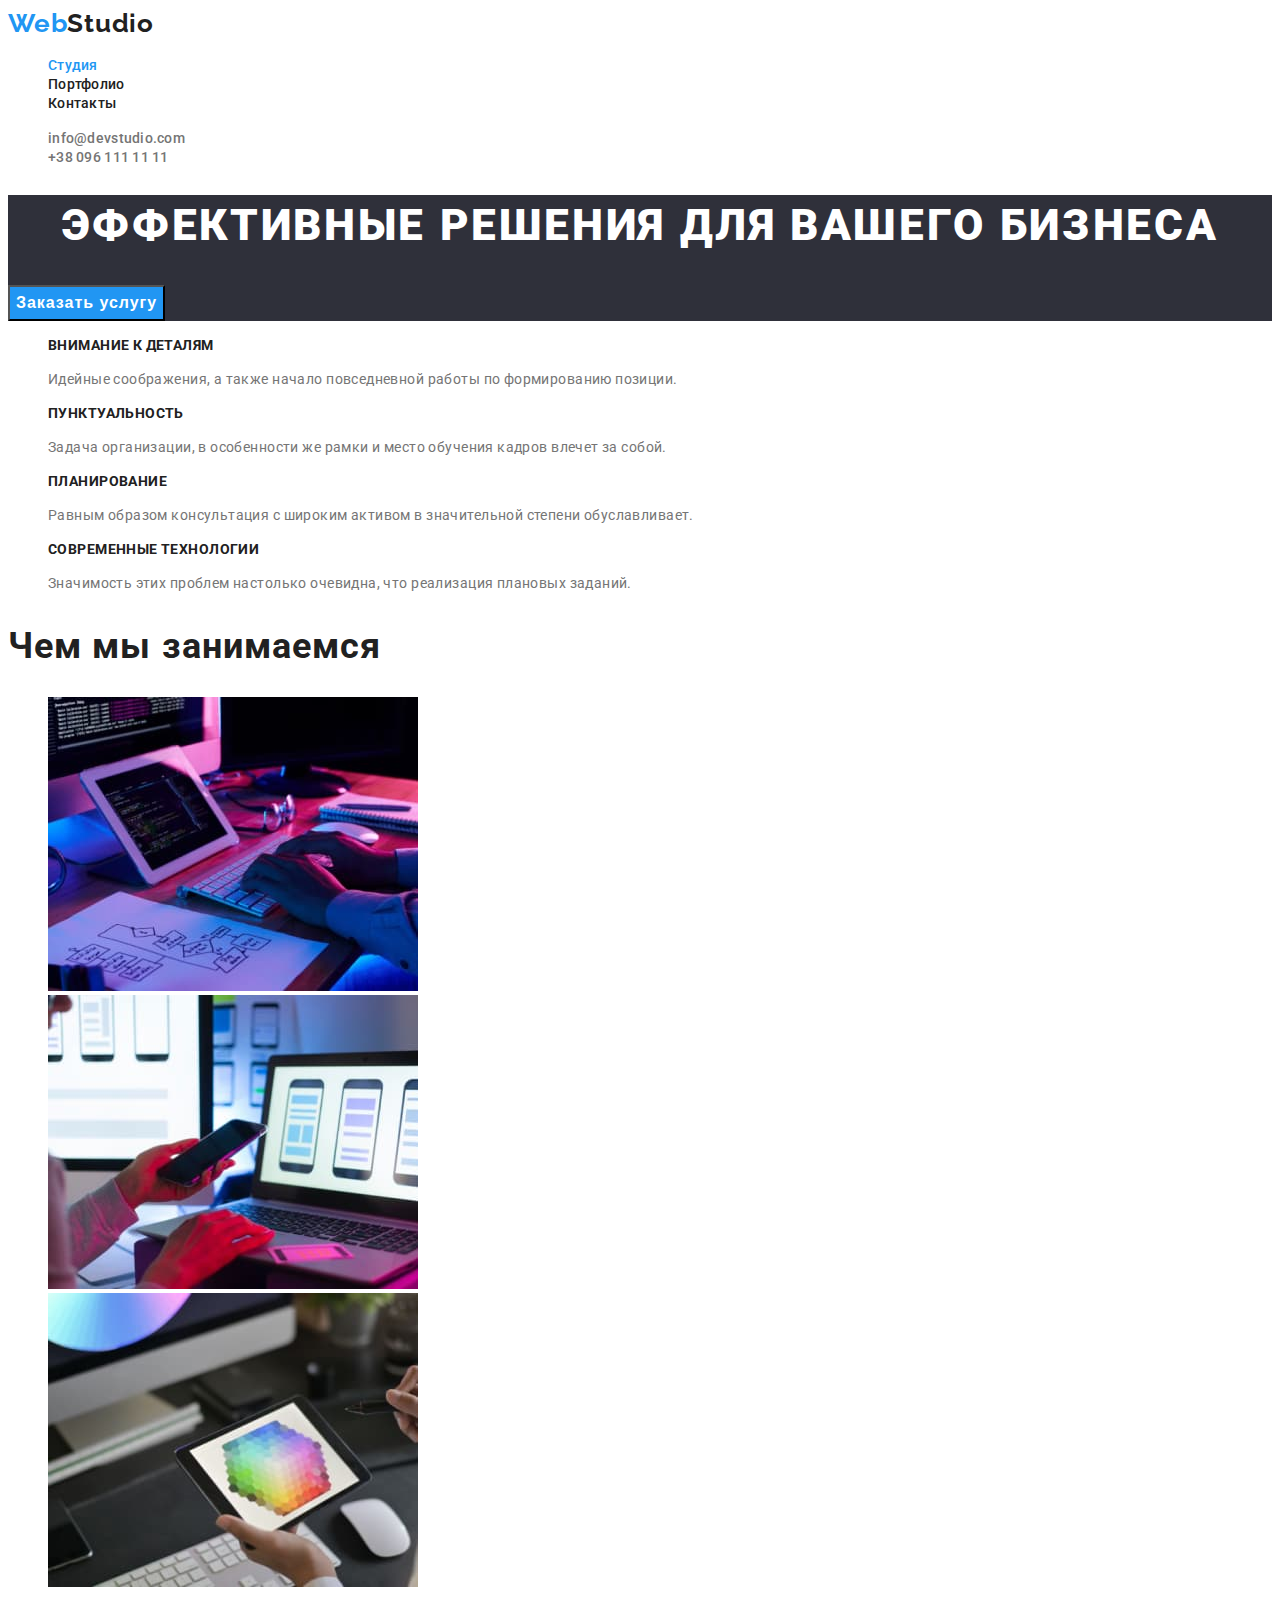
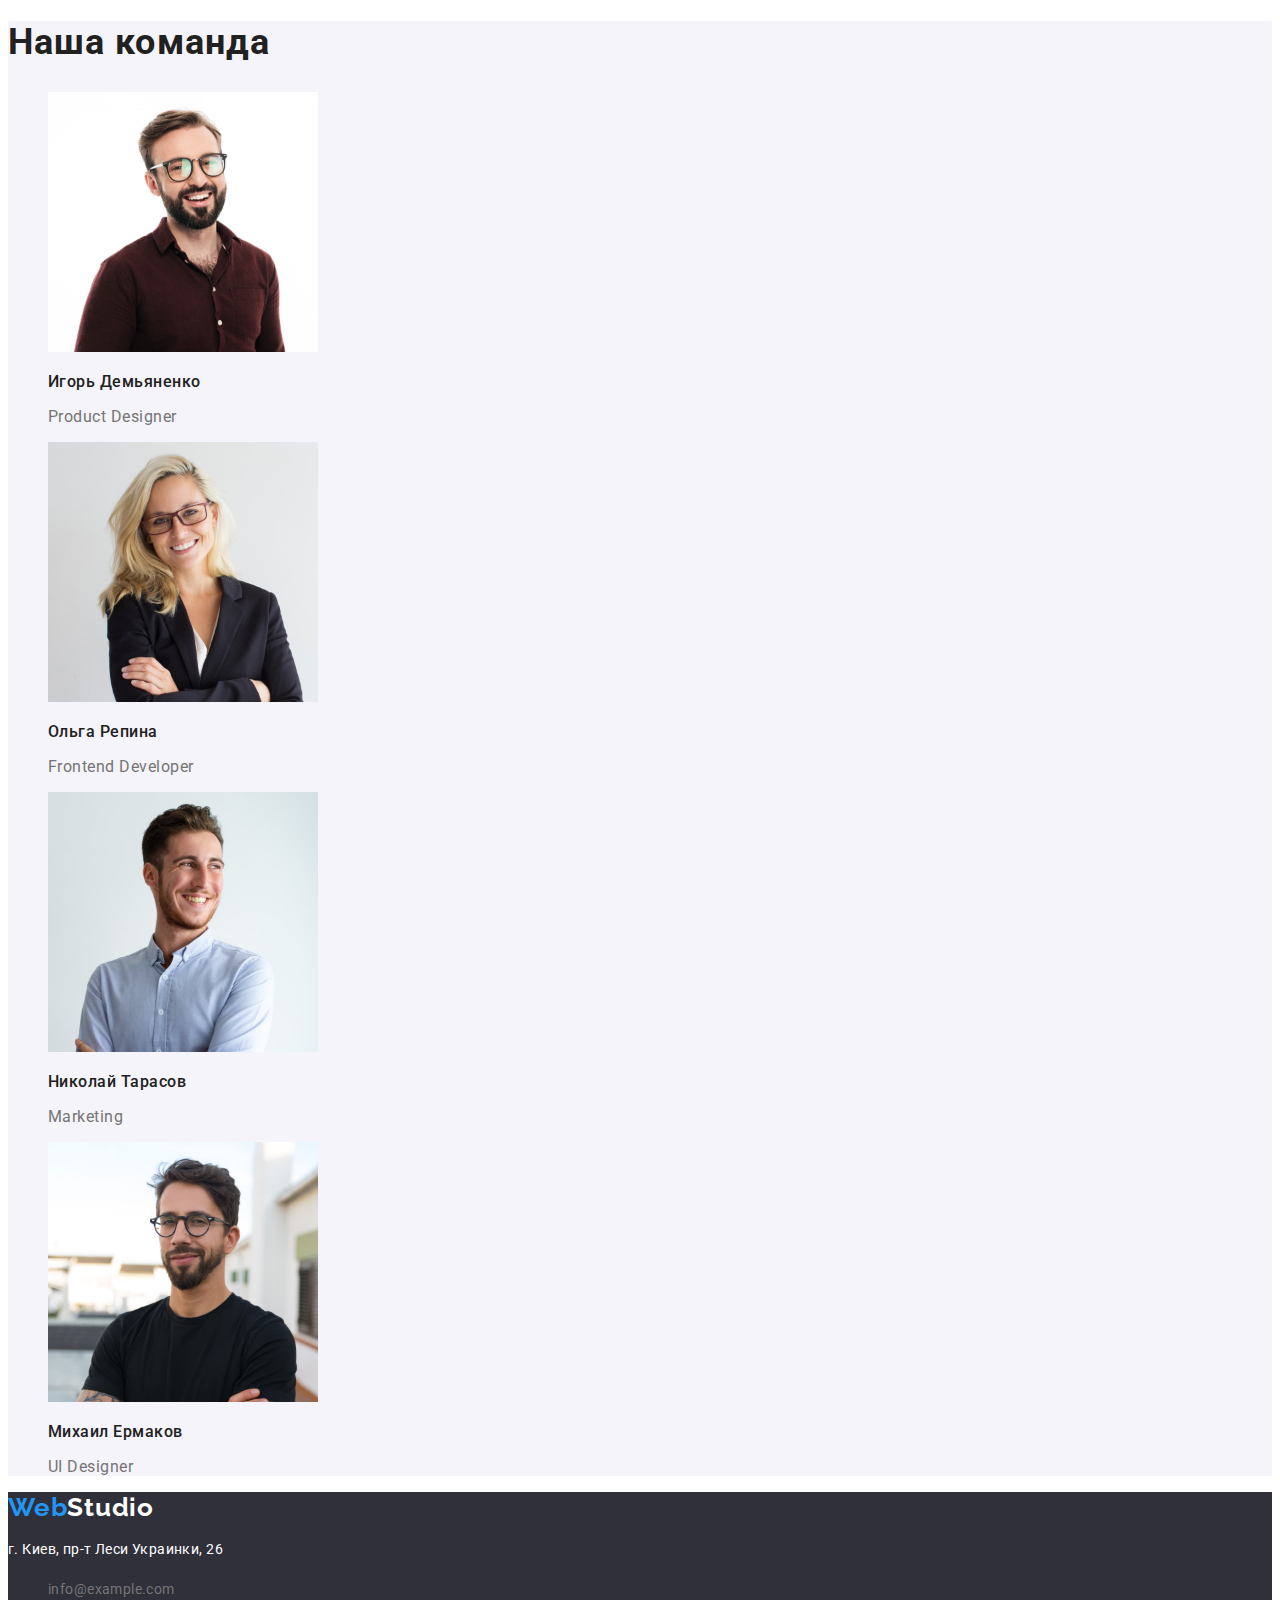
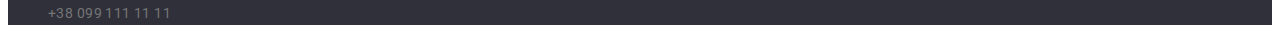
<file: index.html>
<!DOCTYPE html>
<html lang="ru">
<head>
    <meta charset="UTF-8">
    <meta http-equiv="X-UA-Compatible" content="IE=edge">
    <meta name="viewport" content="width=device-width, initial-scale=1.0">
    <title>Document</title>
    <link href="https://fonts.googleapis.com/css2?family=Raleway:wght@700&family=Roboto:wght@400;500;700;900&display=swap"
        rel="stylesheet">
    <link rel="stylesheet" href="./css/styles.css">
</head>
<body>
    <header class="header">
        <nav>
            <a href="#" class="logo"><span class="piece-of-logo">Web</span>Studio</a>
            
            <ul class="site-nav list">
                <li><a href="#" class="link current">Студия</a></li>
                <li><a href="./portfolio.html" class="link">Портфолио</a></li>
                <li><a href="#" class="link">Контакты</a></li>
            </ul>
        </nav>
        <ul class="list header-contacts">
            <li><a href="mailto:info@devstudio.com" class="link">info@devstudio.com</a></li>
            <li><a href="tel:+380961111111" class="link">+38 096 111 11 11</a></li>
        </ul>
    </header>

    <main>
        <section class="hero">
            <h1 class="hero-title">Эффективные решения для вашего бизнеса</h1>
            <button type="button" class="button">Заказать услугу</button>
        </section>
        
        <section class="benefits">
            <h2 hidden>Преимущества компании</h2>
            <ul class="list">
                <li>
                    <h3 class="title">Внимание к деталям</h3>
                    <p class="benefits-text">
                        Идейные соображения, а также начало повседневной
                        работы по формированию позиции.
                    </p>
                </li>
                <li>
                    <h3 class="title">Пунктуальность</h3>
                    <p class="benefits-text">
                        Задача организации, в особенности же рамки и место
                        обучения кадров влечет за собой.
                    </p>
                </li>
                <li>
                    <h3 class="title">Планирование</h3>
                    <p class="benefits-text">
                        Равным образом консультация с широким активом в
                        значительной степени обуславливает.
                    </p>
                </li>
                <li>
                    <h3 class="title">Современные технологии</h3>
                    <p class="benefits-text">
                        Значимость этих проблем настолько очевидна,
                        что реализация плановых заданий.
                    </p>
                </li>
            </ul>
        </section>
        
        <section class="specialization">
            <h2 class="title">Чем мы занимаемся</h2>
            <ul class="list">
                <li>
                    <img src="./images/software-developing.jpg" alt="Фото разработки ПО" width="370">
                </li>
                <li>
                    <img src="./images/simulating.jpg" alt="Фото симуляции програмного продукта" width="370">
                </li>
                <li>
                    <img src="./images/design.jpg" alt="Фото подбора дизайна" width="370">        
                </li>
            </ul>
        </section>
        
        <section class="team">
            <h2 class="title">Наша команда</h2>
        
            <ul class="list">
                <li>
                    <img src="./images/Ihor.jpg" alt="Фото Игоря Демьяченко" width="270">
                    <h3 class="list-title">Игорь Демьяненко</h3>
                    <p class="team-text">
                        Product Designer
                    </p>
                </li>
                <li>
                    <img src="./images/Olga.jpg" alt="Фото Ольги Репиной" width="270">
                    <h3 class="list-title">Ольга Репина</h3>
                    <p class="team-text">
                        Frontend Developer
                    </p>
                </li>
                <li>
                    <img src="./images/Nikolay.jpg" alt="Фото Николая Тарасова" width="270">
                    <h3 class="list-title">Николай Тарасов</h3>
                    <p class="team-text">
                        Marketing
                    </p>
                </li>
                <li>
                    <img src="./images/Michael.jpg" alt="Фото Михаила Ермакова" width="270">
                    <h3 class="list-title">Михаил Ермаков</h3>
                    <p class="team-text">
                        UI Designer
                    </p>
                </li>
            </ul>
        </section>
    </main>

    <footer class="footer">
        <a href="#" class="logo"><span class="piece-of-logo">Web</span>Studio</a>
        <address class="address">
            <p>г. Киев, пр-т Леси Украинки, 26</p>
        </address>
            <ul class="list footer-contacts">
                <li>
                    <a href="mailto:info@example.com" class="link">info@example.com</a>
                </li>
                <li>
                    <a href="tel:+380991111111" class="link">+38 099 111 11 11</a>
                </li>
            </ul>
    </footer>
</body>
</html>
</file>
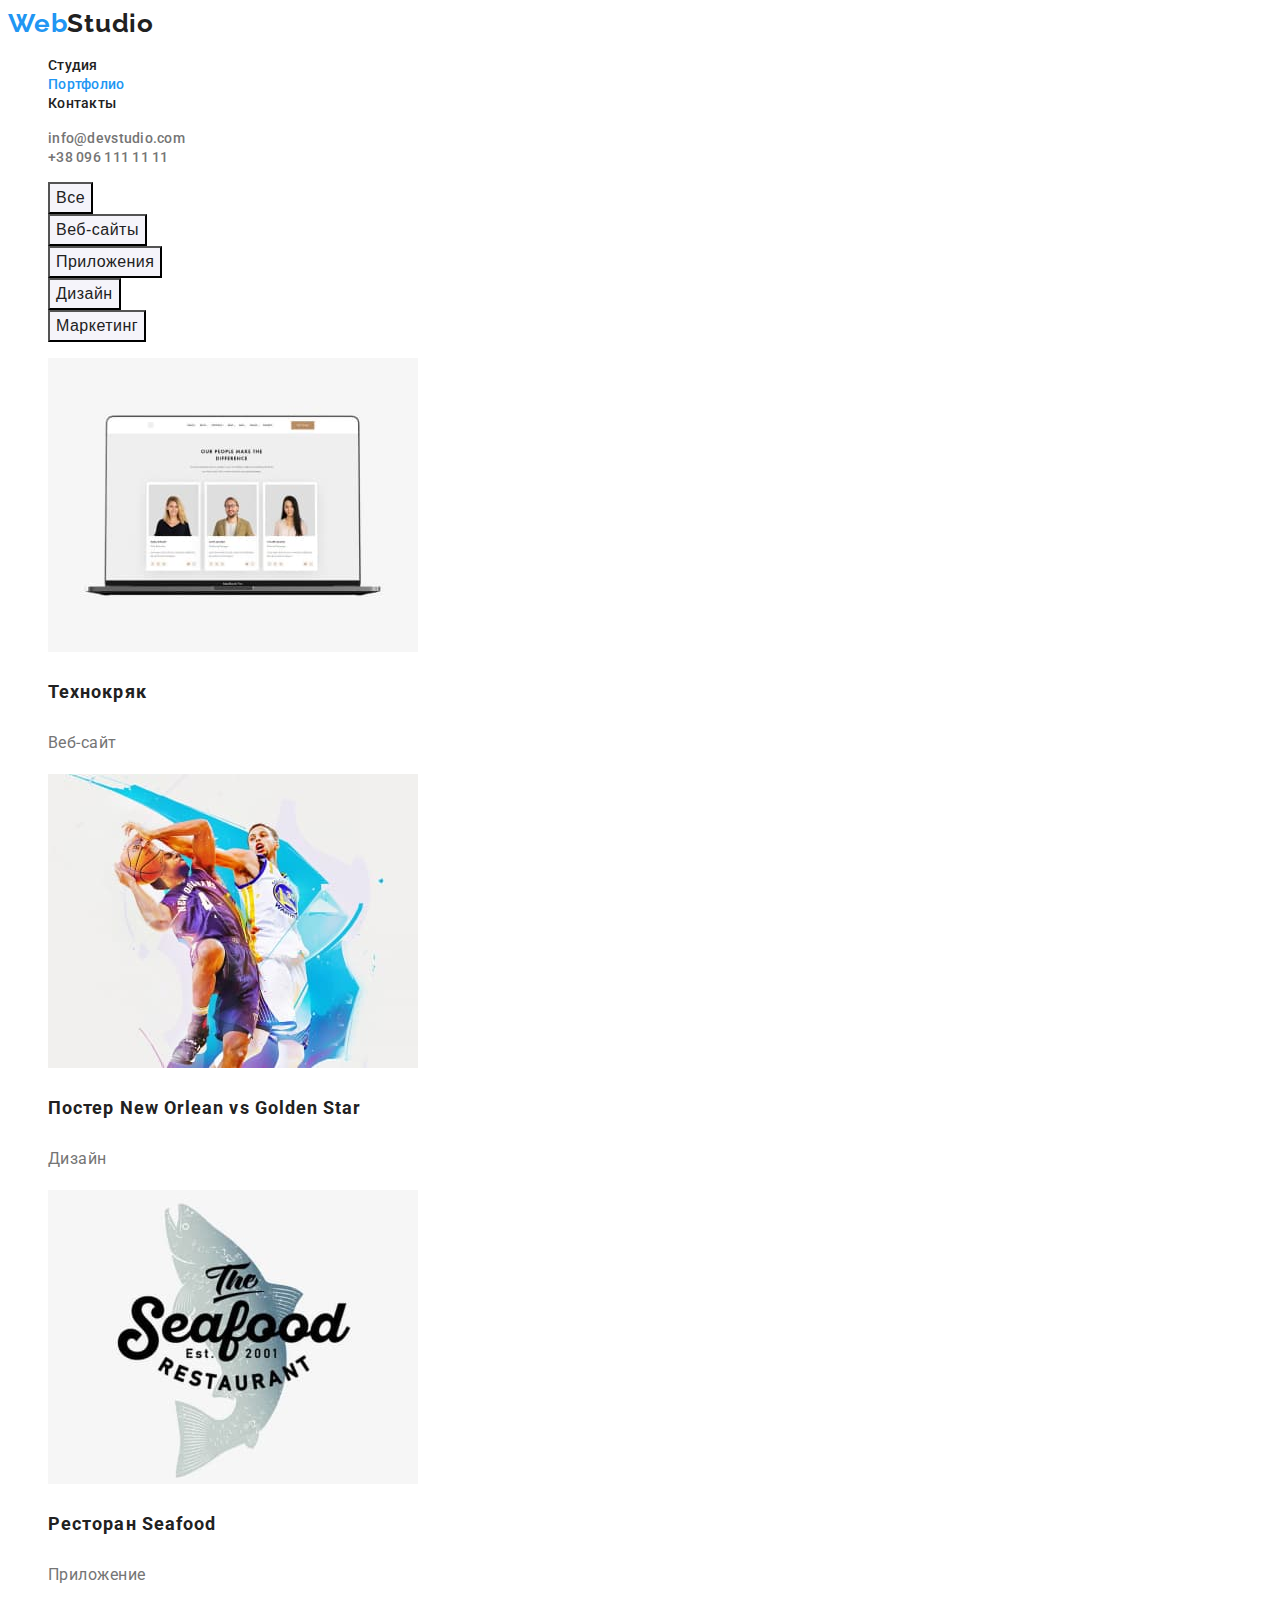
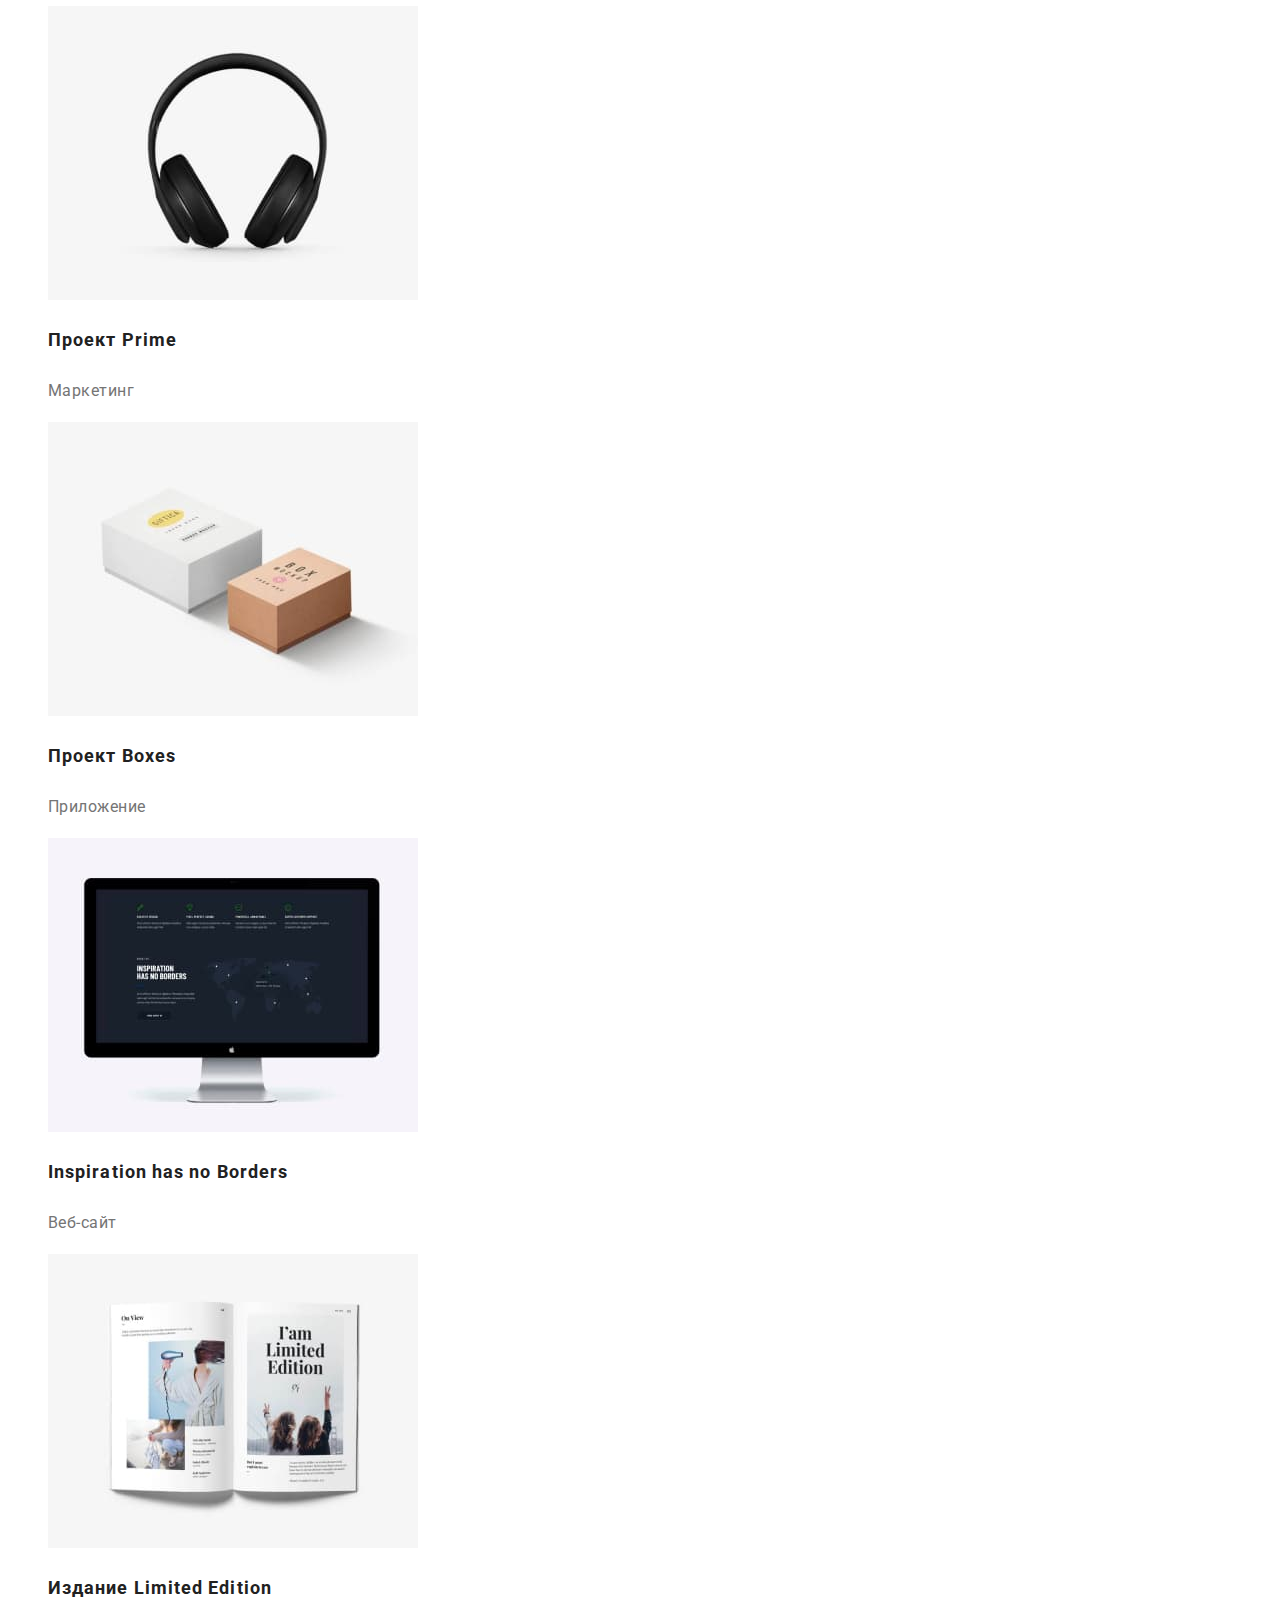
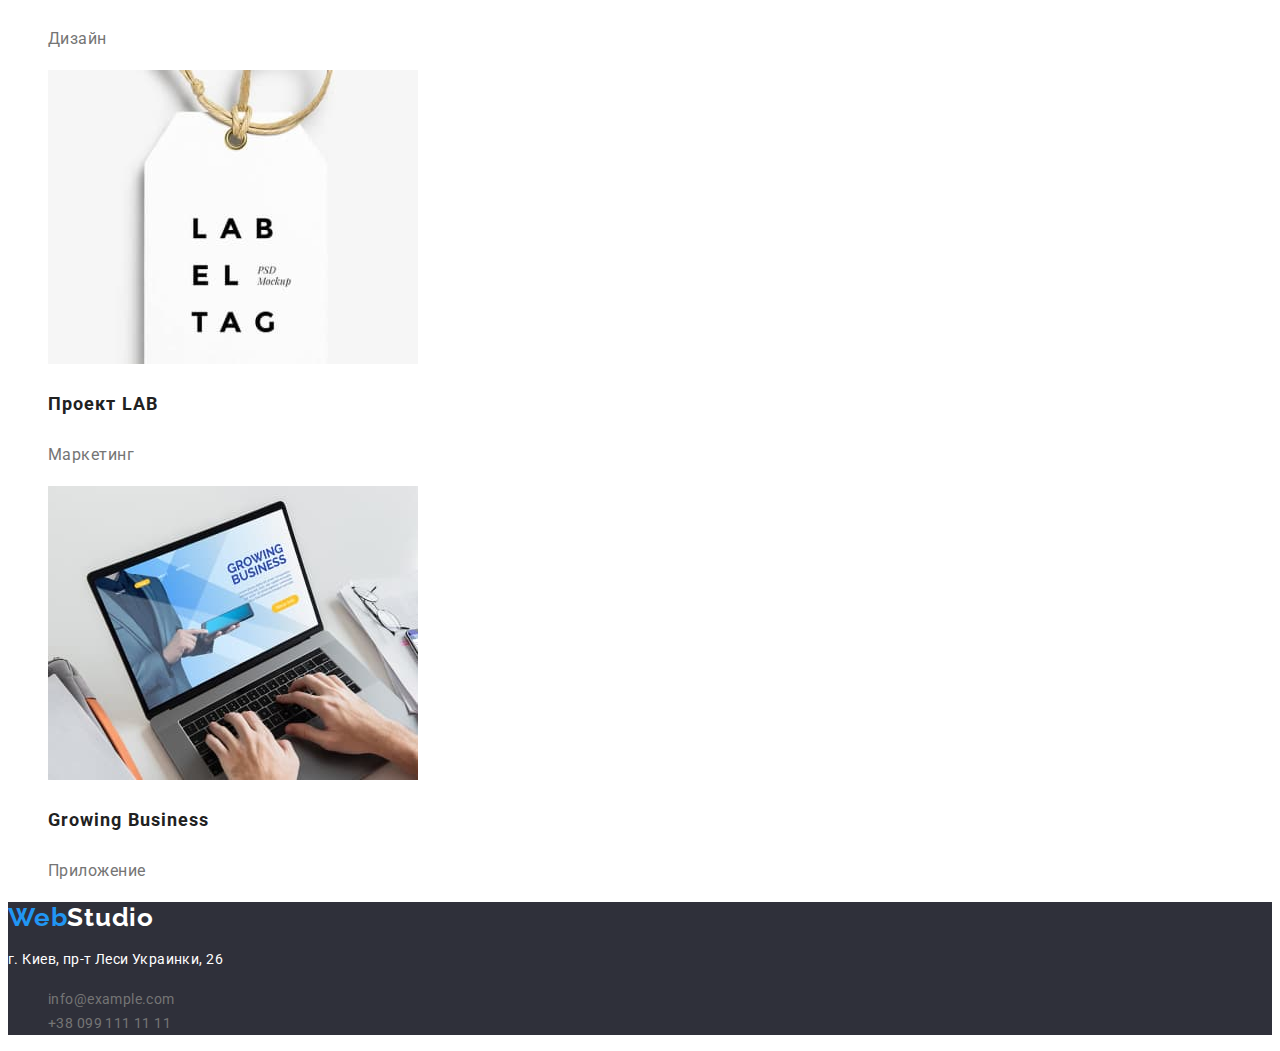
<file: portfolio.html>
<!DOCTYPE html>
<html lang="ru">
<head>
    <meta charset="UTF-8">
    <meta http-equiv="X-UA-Compatible" content="IE=edge">
    <meta name="viewport" content="width=device-width, initial-scale=1.0">
    <title>Портфолио</title>
    <link href="https://fonts.googleapis.com/css2?family=Raleway:wght@700&family=Roboto:wght@400;500;700;900&display=swap"
        rel="stylesheet">
    <link rel="stylesheet" href="./css/styles.css">
</head>
<body>
    <header class="header">
        <nav>
            <a href="#" class="logo"><span class="piece-of-logo">Web</span>Studio</a>
    
            <ul class="site-nav list">
                <li><a href="./index.html" class="link">Студия</a></li>
                <li><a href="#" class="link current">Портфолио</a></li>
                <li><a href="#" class="link">Контакты</a></li>
            </ul>
        </nav>
        <ul class="list header-contacts">
            <li><a href="mailto:info@devstudio.com" class="link">info@devstudio.com</a></li>
            <li><a href="tel:+380961111111" class="link">+38 096 111 11 11</a></li>
        </ul>
    </header>

    <main>
        <section class="examples">
            <ul class="examples-nav list">
                <li><button type="button" class="button">Все</button></li>
                <li><button type="button" class="button">Веб-сайты</button></li>
                <li><button type="button" class="button">Приложения</button></li>
                <li><button type="button" class="button">Дизайн</button></li>
                <li><button type="button" class="button">Маркетинг</button></li>
            </ul>

            <ul lang="ru" class="list">
                <li>
                    <img src="./images/techno-crack.jpg" alt="Технокряк" width="370" height="294">
                    <h3 class="title">Технокряк</h3>
                    <p class="description">Веб-сайт</p>
                </li>
                <li>
                    <img src="./images/newOrlean-vs-GoldenState.jpg" alt="Постер New Orlean vs Golden Star" width="370" height="294">
                    <h3 class="title">Постер New Orlean vs Golden Star</h3>
                    <p class="description">Дизайн</p>
                </li>
                <li>
                    <img src="./images/restaurant-Seafood.jpg" alt="Ресторан Seafood" width="370" height="294">
                    <h3 class="title">Ресторан Seafood</h3>
                    <p class="description">Приложение</p>
                </li>
                <li>
                    <img src="./images/project-Prime.jpg" alt="Проект Prime" width="370" height="294">
                    <h3 class="title">Проект Prime</h3>
                    <p class="description">Маркетинг</p>
                </li>
                <li>
                    <img src="./images/project-Boxes.jpg" alt="Проект Boxes" width="370" height="294">
                    <h3 class="title">Проект Boxes</h3>
                    <p class="description">Приложение</p>
                </li>
                <li>
                    <img src="./images/website-Inspiration.jpg" alt="Веб-сайт Inspiration has no Borders" width="370" height="294"> 
                    <h3 class="title">Inspiration has no Borders</h3>
                    <p class="description">Веб-сайт</p>
                </li>
                <li>
                    <img src="./images/limitedEdition.jpg" alt="Издание Limited Edition" width="370" height="294">
                    <h3 class="title">Издание Limited Edition</h3>
                    <p class="description">Дизайн</p>
                </li>
                <li>
                    <img src="./images/project-Lab.jpg" alt="Проект LAB" width="370" height="294">
                    <h3 class="title">Проект LAB</h3>
                    <p class="description">Маркетинг</p>
                </li>
                <li>
                    <img src="./images/growing-business.jpg" alt="Growing Business" width="370" height="294">
                    <h3 class="title">Growing Business</h3>
                    <p class="description">Приложение</p>
                </li>
            </ul>
        </section>
    </main>

    <footer class="footer">
        <a href="#" class="logo"><span class="piece-of-logo">Web</span>Studio</a>
        <address class="address">
            <p>г. Киев, пр-т Леси Украинки, 26</p>
        </address>
        <ul class="list footer-contacts">
            <li>
                <a href="mailto:info@example.com" class="link">info@example.com</a>
            </li>
            <li>
                <a href="tel:+380991111111" class="link">+38 099 111 11 11</a>
            </li>
        </ul>
    </footer>
</body>
</html>
</file>
<file: css/styles.css>
/* Основной цвет текста #757575;
/* Вторичный цвет текста #212121 */
/* Акцент #2196F3 */
/* Основной цвет фона #FFFFFF */
/* Вторичный цвет фона #F5F4FA */
/* Цвет фона hero #2F303A */

:root {
  --primary-text-color: #757575;
  --secondary-text-color: #212121;
  --accent-color: #2196f3;
  --primary-bg-color: #ffffff;
  --secondary-bg-color: #f5f4fa;
  --hero-bg-color: #2f303a;
  --footer-text-color: rgba(255, 255, 255, 0, 6);
}

/* body */

body {
  font-family: roboto, sans-serif, Arial, Helvetica, sans-serif;
  color: var(--primary-text-color);
  background-color: #ffffff;
}

/* оформление ссылок в хедере */

.header-contacts .link {
  font-weight: 500;
  font-size: 14px;
  line-height: calc(16 / 14);
  letter-spacing: 0.02em;
  color: var(--primary-text-color);
}

/* оформление логотипа */

.logo {
  font-family: raleway, sans-serif;
  font-size: 26px;
  font-weight: 700;
  line-height: calc(31 / 26);
  letter-spacing: 0.03em;
  text-decoration: none;
  color: var(--secondary-text-color);
}

/* оформление спана в логотипе */

.piece-of-logo {
  color: var(--accent-color);
}

/* секция - герой */

.hero {
  color: var(--primary-bg-color);
  background-color: var(--hero-bg-color);
}

/* заголовок секции - героя */

.hero-title {
  font-weight: 900;
  font-size: 44px;
  line-height: calc(60 / 44);
  text-align: center;
  letter-spacing: 0.06em;
  text-transform: uppercase;
}

/* кнопка секции - героя */

.hero .button {
  font-weight: bold;
  font-size: 16px;
  line-height: calc(30 / 16);
  text-align: center;
  letter-spacing: 0.06em;
  color: var(--primary-bg-color);
  background-color: var(--accent-color);
  cursor: pointer;
}

/* заголовок в секции benefits */

.benefits .title {
  font-size: 14px;
  line-height: calc(16 / 14);
  letter-spacing: 0.03em;
  text-transform: uppercase;
}

/* абзацы в секции benefits */

.benefits-text {
  font-size: 14px;
  line-height: calc(24 / 14);
  letter-spacing: 0.03em;
}

/* заголовок секции specialization */

.specialization .title {
  font-size: 36px;
  line-height: calc(42 / 36);
  letter-spacing: 0.03em;
}

/* фон секции team */

.team {
  background-color: var(--secondary-bg-color);
}

/* заголовок секции team */

.team .title {
  font-size: 36px;
  line-height: calc(42 / 36);
  letter-spacing: 0.03em;
}

/* заголовок h3 секции team */

.team .list-title {
  font-weight: 500;
  font-size: 16px;
  line-height: calc(19 / 16);
  letter-spacing: 0.03em;
}

/* абзац секции team */
.team-text {
  font-size: 16px;
  line-height: calc(19 / 16);
  letter-spacing: 0.03em;
}

/* убираем маркеры со списков */

.list {
  list-style: none;
}

/* стили для ссылок в site-nav */

.site-nav .link {
  font-weight: 500;
  font-size: 14px;
  line-height: calc(16 / 14);
  letter-spacing: 0.02em;
  text-decoration: none;
  color: var(--secondary-text-color);
}

/* убираем подчеркивание в ссылках */

.link {
  text-decoration: none;
}

/* цвет в заголовках */

.title,
.list-title {
  color: var(--secondary-text-color);
}

/* фон и цвет текста в футере */

.footer {
  background-color: var(--hero-bg-color);
  color: var(--footer-text-color);
}

/* цвет логотипа в футере */

.footer .logo {
  color: var(--primary-bg-color);
}

/* стили для содержимого address */

.address {
  font-size: 14px;
  line-height: calc(24 / 14);
  letter-spacing: 0.03em;
  color: var(--primary-bg-color);
  font-style: normal;
}

/* стили для ссылок в футере */

.footer-contacts .link {
  font-size: 14px;
  line-height: calc(24 / 14);
  letter-spacing: 0.03em;
  color: inherit;
}

/* наведение и фокус на ссылках */

.site-nav .link:hover,
.header-contacts .link:hover,
.site-nav .link:focus,
.header-contacts .link:focus,
.footer-contacts .link:hover,
.footer-contacts .link:focus {
  color: var(--accent-color);
}

/* меняем цвет кнопки секции - героя при наведении и фокусе */

.hero .button:hover,
.hero .button:focus {
  background-color: #188ce8;
}

/* portfolio.html */
/* кнопки в секции examples */

.examples-nav .button {
  font-weight: 500;
  font-size: 16px;
  line-height: calc(26 / 16);
  letter-spacing: 0.03em;
  background-color: var(--secondary-bg-color);
  color: var(--secondary-text-color);
  cursor: pointer;
}

/* заголовок в секции examples */

.examples .title {
  font-weight: bold;
  font-size: 18px;
  line-height: calc(36 / 18);
  letter-spacing: 0.06em;
}

/* абзац в секции examples */

.examples .description {
  font-size: 16px;
  line-height: calc(30 / 16);
  letter-spacing: 0.03em;
}

/* наведение на кнопки */

.examples-nav .button:hover,
.examples-nav .button:focus {
  color: var(--primary-bg-color);
  background-color: var(--accent-color);
}

/* выделяем текущую страницу в навигации */

.site-nav .current {
  color: var(--accent-color);
}
</file>
